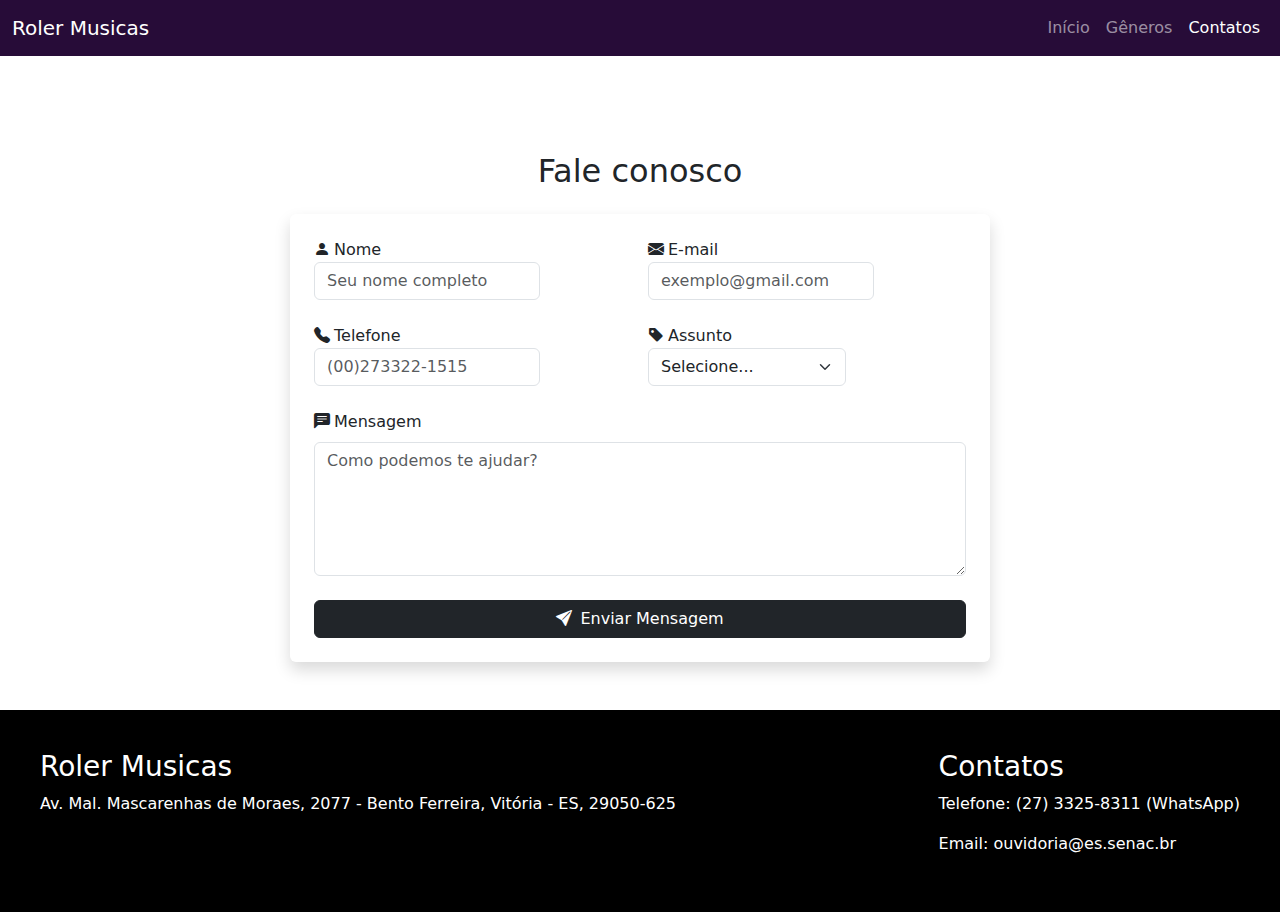
<file: contantos.html>
<!DOCTYPE html>
<html lang="pt-br">

<head>
  <meta charset="UTF-8" />
  <meta name="viewport" content="width=device-width, initial-scale=1" />
  <title></title>
  <link href="https://cdn.jsdelivr.net/npm/bootstrap@5.3.2/dist/css/bootstrap.min.css" rel="stylesheet" />
  <link href="https://cdn.jsdelivr.net/npm/bootstrap-icons@1.10.5/font/bootstrap-icons.css" rel="stylesheet">
  <link rel="stylesheet" href="contato.css">
  <style>
    #minhanavbar{
    background-color: #270C38;
}
  </style>
</head>

<body>
    <nav id="minhanavbar" class="navbar navbar-expand-lg navbar-dark">
        <div class="container-fluid ">
            <a href="index.html" class="navbar-brand">Roler Musicas</a>

            <button class="navbar-toggler" type="button" data-bs-toggle="collapse" data-bs-target="#navbarNav">
                <span class="navbar-toggler-icon"></span>
            </button>

            <div class="collapse navbar-collapse justify-content-end" id="navbarNav">
                <ul class="navbar-nav">
                    <li class="nav-item">
                        <a href="index.html" class="nav-link">Início</a>
                    </li>

                    <li class="nav-item">
                        <a href="pagina1.html" class="nav-link ">Gêneros</a>
                    </li>

                    <li class="nav-item">
                        <a href="contantos.html" class="nav-link active">Contatos</a>
                    </li>
                </ul>
            </div><!--Fim div collapse-->
        </div><!--Fim div container fluid-->
    </nav>

  <header id="inicio" class="text-center text-white">
    <div class="header-background">
      <h1>Encontre sua casa do sonhos</h1>
    </div>
  </header>


  <section id="contato" class="container my-5">
    <h2 class="text-center mb-4">Fale conosco</h2>

    <form class="mx-auto bg-white p-4 rounded shadow" style="max-width: 700px;">
      <div class="row g-3">
        <div class="col-md-6">
          <label for="nome" class="form-label">
            <i class="bi bi-person-fill me-1"></i>Nome

            <input type="text" class="form-control" id="nome" placeholder="Seu nome completo" required>
          </label>
        </div><!-- Fim col-md-6-->

        <div class="col-md-6">
          <label for="email" class="form-label">
            <i class="bi bi-envelope-fill me-1"></i>E-mail

            <input type="text" class="form-control" id="email" placeholder="exemplo@gmail.com" required>
          </label>
        </div><!-- Fim col-md-6-->

        <div class="col-md-6">
          <label for="telefone" class="form-label">
            <i class="bi bi-telephone-fill me-1"></i>Telefone

            <input type="tel" class="form-control" id="nome" placeholder="(00)273322-1515" required>
          </label>
        </div><!-- Fim col-md-6-->

        <div class="col-md-6">
          <label for="assunto" class="form-label">
            <i class="bi bi-tag-fill me-1"></i>Assunto
            <select id="assunto" class="form-select">
              <option selected disabled value="">Selecione...</option>
              <option>Denuncia</option>
              <option>Assinar Plano</option>
              <option>Parceira comercial</option>
              <option>Outros</option>
            </select>
          </label>
        </div><!-- Fim col-md-6-->

        <div class="col-md-12">
          <label for="mensagem" class="form-label">
            <i class="bi bi-chat-left-text-fill me-1"></i>Mensagem
          </label>

          <textarea id="mensagem" class="form-control" placeholder="Como podemos te ajudar?" rows="5"></textarea>
        </div>
      </div><!-- Fim row-->

      <button type="submit" class="btn btn-dark mt-4 w-100">
        <i class="bi bi-send-fill me-2"></i>Enviar Mensagem
      </button>
    </form>
  </section>
      <!-- Footer -->
      <footer id="contatos">
        <div class="footer-content">
          <div id="texto1">
            <h3>Roler Musicas</h3>
            <p >Av. Mal. Mascarenhas de Moraes, 2077 - Bento Ferreira, Vitória - ES, 29050-625</p>
          </div>
          <div id="texto2">
            <h3>Contatos</h3>
            <p >Telefone: (27) 3325-8311 (WhatsApp)</p>
            <p>Email: ouvidoria@es.senac.br</p>
          </div>
      </footer>
    
            

  <script src="https://cdn.jsdelivr.net/npm/bootstrap@5.3.2/dist/js/bootstrap.bundle.min.js"></script>
</body>

</html>
</file>
<file: contato.css>
/* Footer */
    footer {
        background: #000;
        padding: 40px;
      }
      
      .footer-content {
        display: flex;
        justify-content: space-between;
        flex-wrap: wrap;
        gap: 30px;
      }

      #texto1{
        color: white;
      }

      #texto2{
        color: white;
      }
</file>
